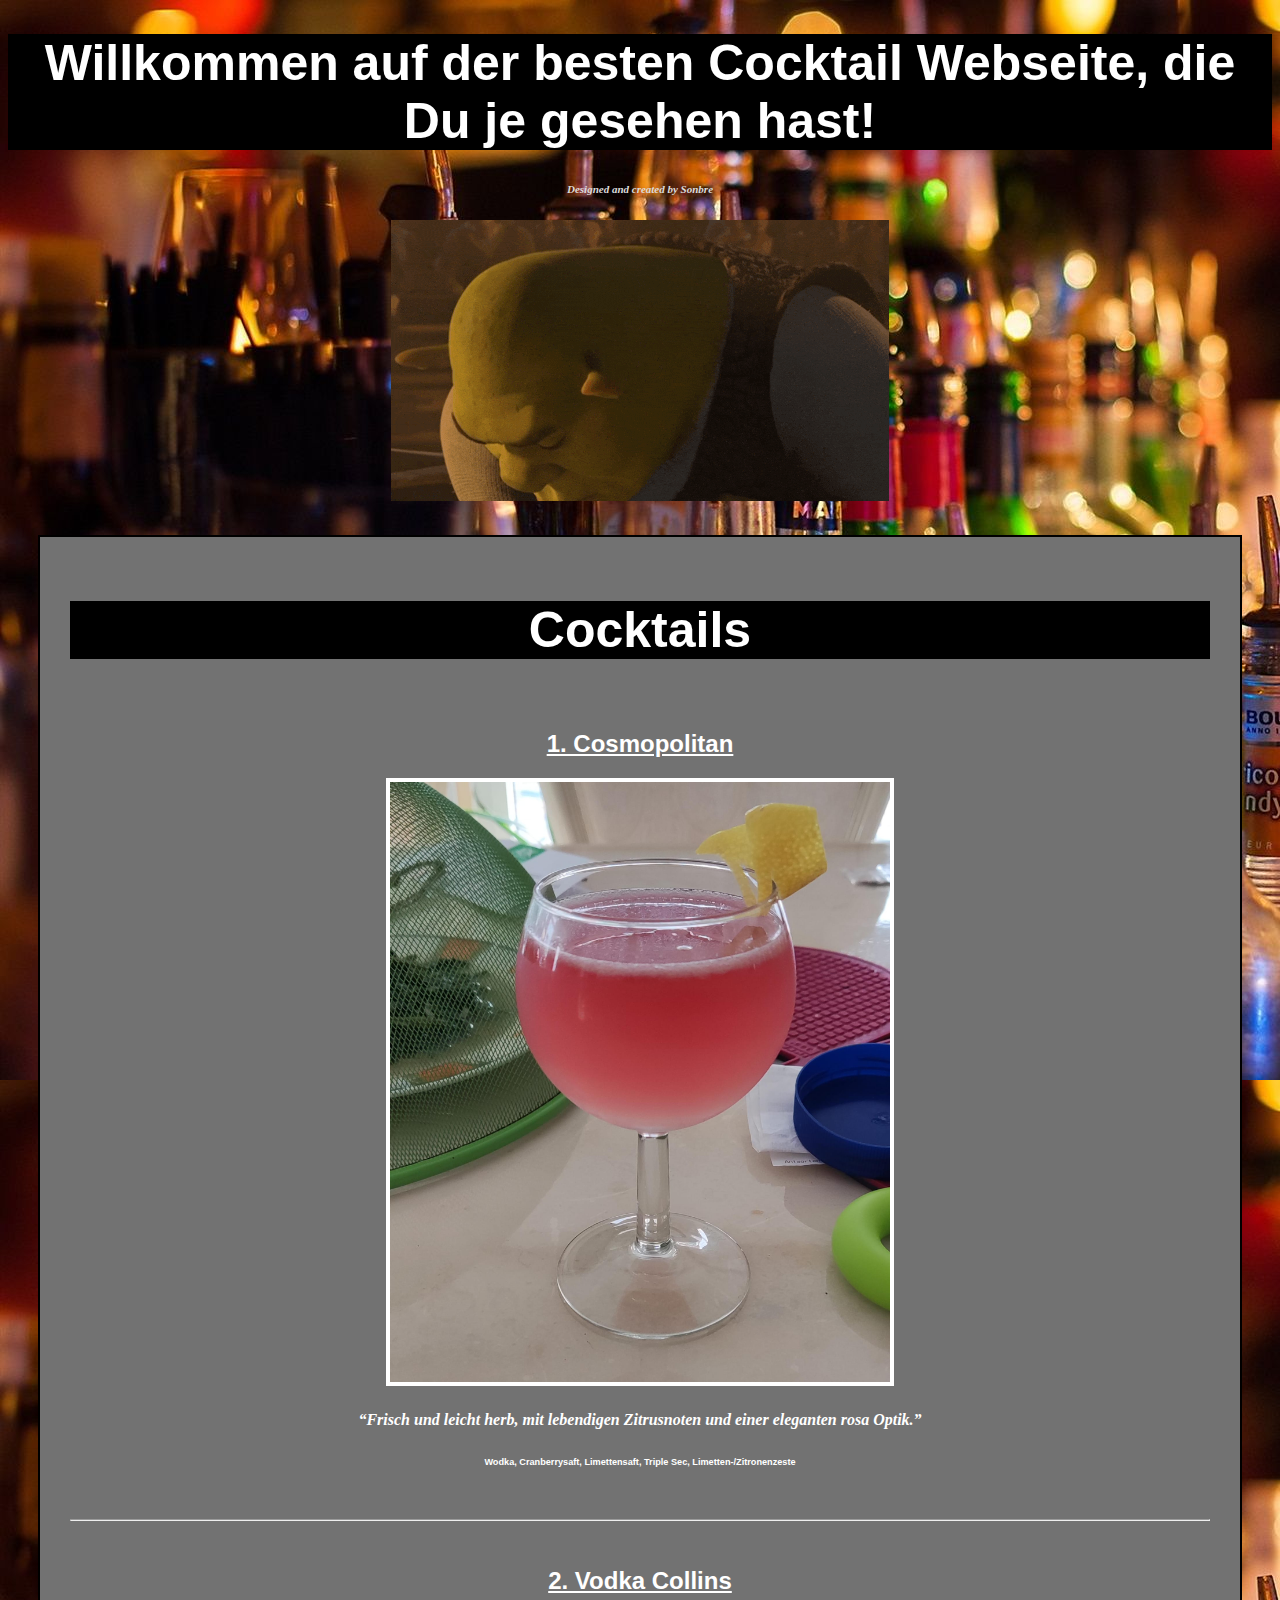
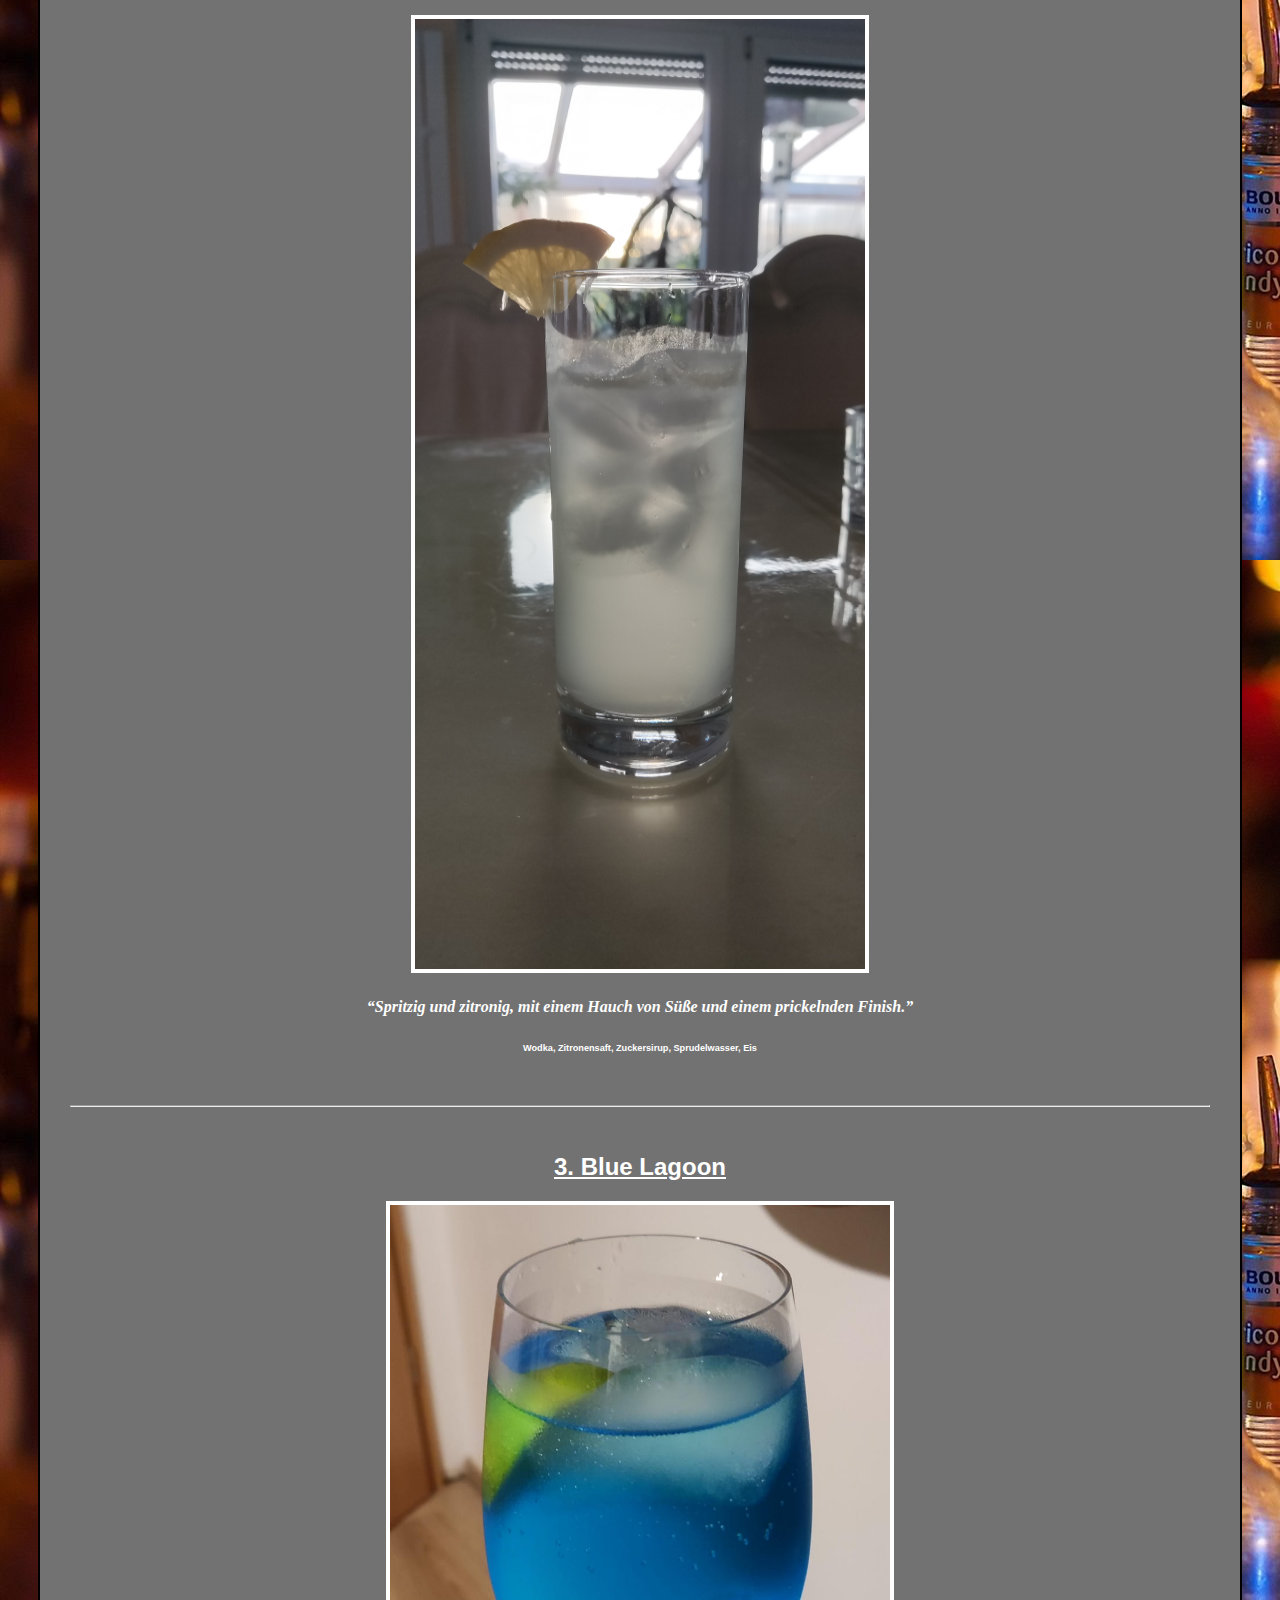
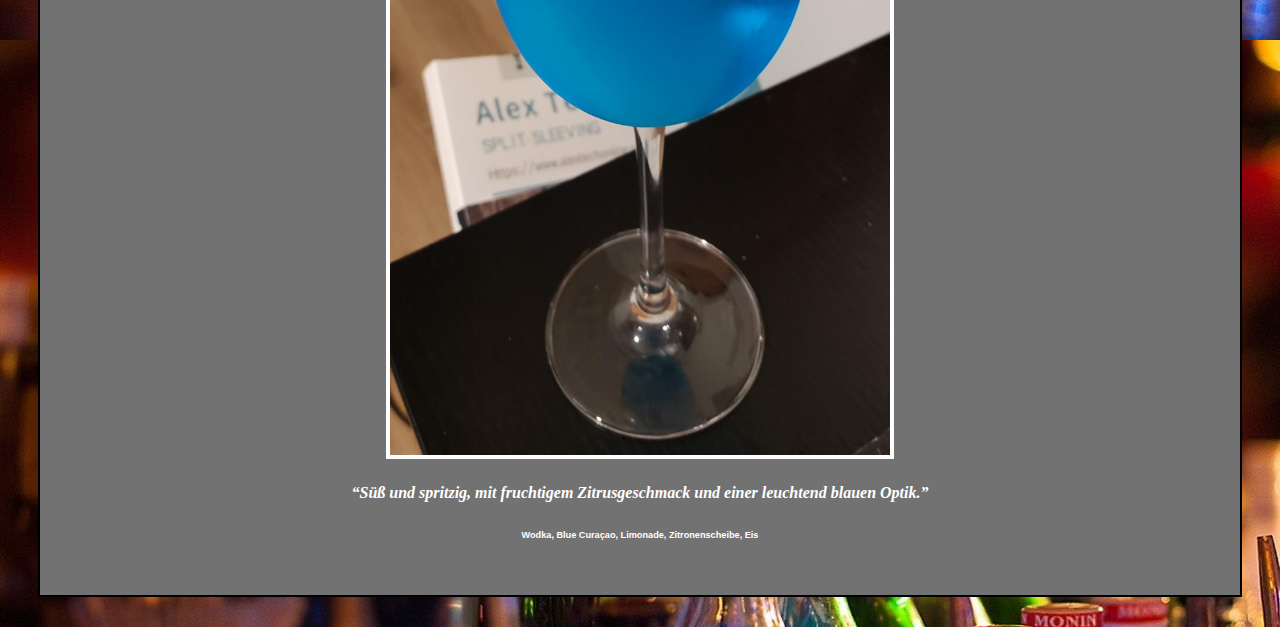
<file: index.html>
<!DOCTYPE html>
<html>
<style>
.cocktails {
    background-color: rgb(114, 114, 114);
    color: white;
    border: 2px solid black;
    margin: 30px;
    padding: 30px;
    text-align: center;
}
.picturecenter{
    text-align: center;
}

</style>

<title>Phoebe's Drinks</title>

<body style="background-image: url(bar_bgimage.jpg);">
<div class="picturecenter">
    <h1 style="font-size: 50px; color: white; background-color: black; font-family: Arial, Helvetica, sans-serif;">Willkommen auf der besten Cocktail Webseite, die Du je gesehen hast!</h1>
    <h1 style="font-size: 11px; color: rgb(219, 219, 219);"><i>Designed and created by Sonbre</i></h1><br>
    <a href="gratulierephoebe.html" target="_blank">
        <img src="shrek.gif">
    </a>
</div>

<div class="cocktails">
    <h1 style="font-size: 50px; background-color: black; font-family: sans-serif;">Cocktails</h1> <br>
    
    <h2 style="font-family:Arial, Helvetica, sans-serif"><u>1. Cosmopolitan</u></h2>
        <a href="rezepte.html" target="_blank"><img src="cosmo.jpg" style="width:500px;height:600px; border: 4px solid white"></a> <br>
        <h4 style="font-family: Cambria, Cochin, Georgia, Times, 'Times New Roman', serif; font-style: italic;"><q>Frisch und leicht herb, mit lebendigen Zitrusnoten und einer eleganten rosa Optik.</q></h4>
        <h6 style="font-size: 11px; font-family: 'Trebuchet MS', 'Lucida Sans Unicode', 'Lucida Grande', 'Lucida Sans', Arial, sans-serif;"><small>Wodka, Cranberrysaft, Limettensaft, Triple Sec, Limetten-/Zitronenzeste</small></h6>            
    <br>
    <hr>
    <br>
    <h2 style="font-family: Arial, Helvetica, sans-serif;"><u>2. Vodka Collins</u></h2>
        <a href="rezepte.html" target="_blank"><img src="vodkacollins_neu.jpg" style="width: 450px;height: 950px; border: 4px solid white;"></a> <br>
        <h4 style="font-family: Cambria, Cochin, Georgia, Times, 'Times New Roman', serif; font-style: italic;"><q>Spritzig und zitronig, mit einem Hauch von Süße und einem prickelnden Finish.</q></h4>
        <h6 style="font-size: 11px; font-family: 'Trebuchet MS', 'Lucida Sans Unicode', 'Lucida Grande', 'Lucida Sans', Arial, sans-serif;"><small>Wodka, Zitronensaft, Zuckersirup, Sprudelwasser, Eis</small></h6>
    <br>
    <hr>
    <br>
    <h2 style="font-family: Arial, Helvetica, sans-serif;"><u>3. Blue Lagoon</u></h2>
        <a href="rezepte.html" target="_blank"><img src="bluelagoonshort.jpg" style="width: 500px;height: 850px; border: 4px solid white;"></a> <br>
        <h4 style="font-family: Cambria, Cochin, Georgia, Times, 'Times New Roman', serif; font-style: italic;"><q>Süß und spritzig, mit fruchtigem Zitrusgeschmack und einer leuchtend blauen Optik.</q></h4>
        <h6 style="font-size: 11px; font-family: 'Trebuchet MS', 'Lucida Sans Unicode', 'Lucida Grande', 'Lucida Sans', Arial, sans-serif;"><small>Wodka, Blue Curaçao, Limonade, Zitronenscheibe, Eis</small></h6>

</div>

</body>
</html>
</file>
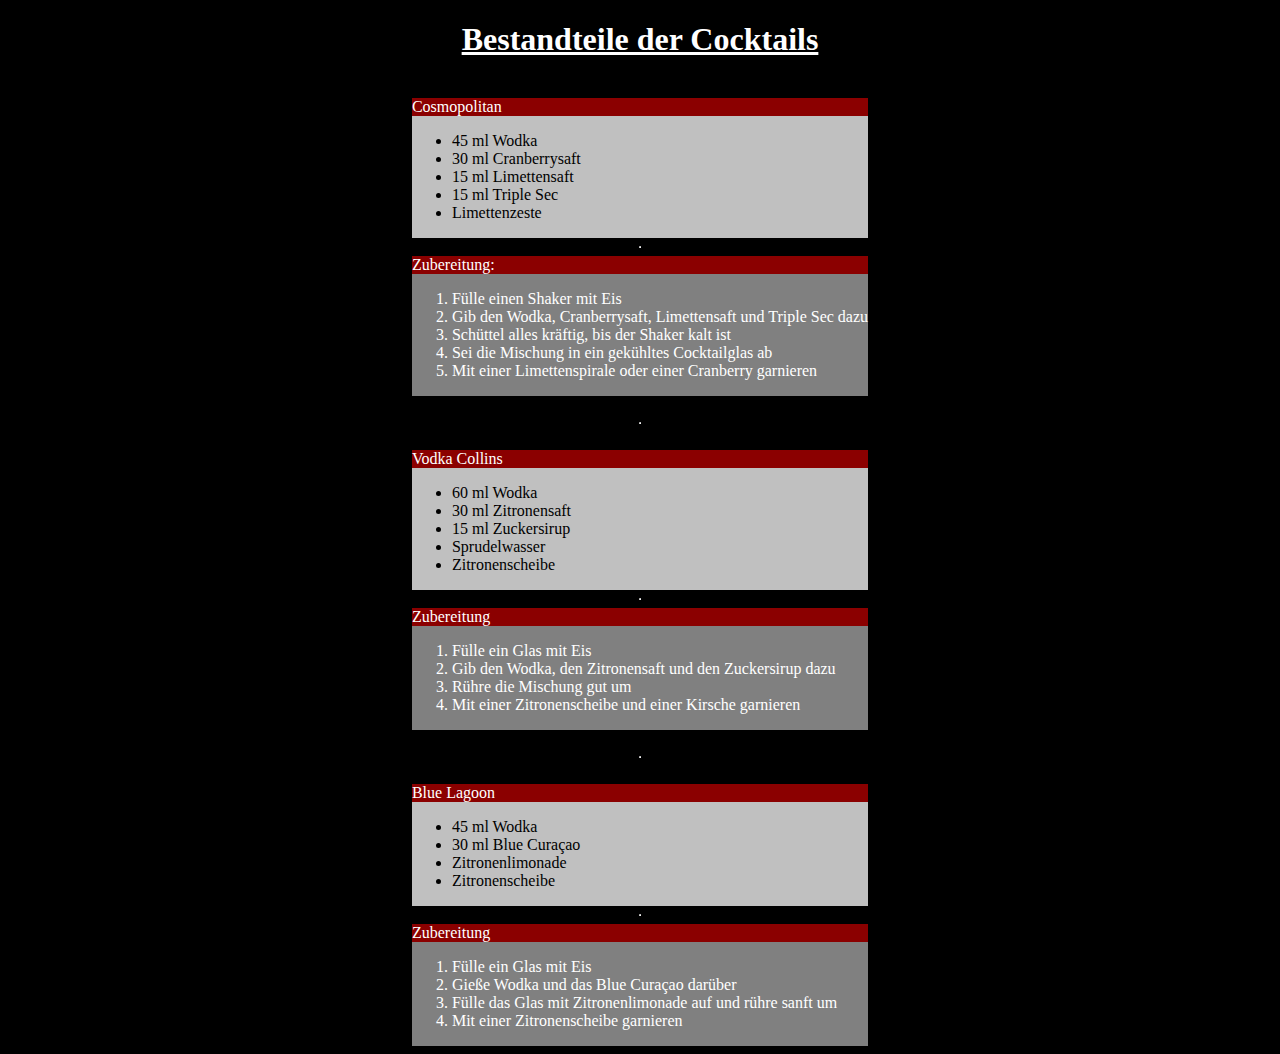
<file: rezepte.html>
<!DOCTYPE html>
<html>

<style>
    .container{
        display: flex;
        flex-direction: column;
        justify-content: center;
        flex-wrap: wrap;
        align-content: center;
        color: white;
    }
    .darkred{
        background-color: darkred;
    }
    .lila-schwarz{
        background-color: silver;
        color: black;
    }
    .gray{
        background-color: gray;
    }
</style>

    <body style="background-color: black;">
        <h1 style="text-align: center; color: white;"><u>Bestandteile der Cocktails</u></h1>
        <br>
        <div class="container">
<!--COCKTAIL 1 COSMO-->
            <div class="darkred">Cosmopolitan</div>
                <div class="lila-schwarz">
                    <ul>
                        <li>45 ml Wodka</li>
                        <li>30 ml Cranberrysaft</li>
                        <li>15 ml Limettensaft</li>
                        <li>15 ml Triple Sec</li>
                        <li>Limettenzeste</li>
                    </ul>
                </div>
    <hr>
            <div class="darkred">Zubereitung:</div>
                <div class="gray">
                    <ol>
                        <li>Fülle einen Shaker mit Eis</li>
                        <li>Gib den Wodka, Cranberrysaft, Limettensaft und Triple Sec dazu</li>
                        <li>Schüttel alles kräftig, bis der Shaker kalt ist</li>
                        <li>Sei die Mischung in ein gekühltes Cocktailglas ab</li>
                        <li>Mit einer Limettenspirale oder einer Cranberry garnieren</li>
                    </ol>
                </div>
<br><hr><br>
<!--COCKTAIL 2 Vodka Collins-->
            <div class="darkred">Vodka Collins</div>
                <div class="lila-schwarz">
                    <ul style="background-color: silver;">
                        <li>60 ml Wodka</li>
                        <li>30 ml Zitronensaft</li>
                        <li>15 ml Zuckersirup</li>
                        <li>Sprudelwasser</li>
                        <li>Zitronenscheibe</li>
                    </ul>
                </div>
    <hr>
            <div class="darkred">Zubereitung</div>
                <div class="gray">
                    <ol>
                        <li>Fülle ein Glas mit Eis</li>
                        <li>Gib den Wodka, den Zitronensaft und den Zuckersirup dazu</li>
                        <li>Rühre die Mischung gut um</li>
                        <li>Mit einer Zitronenscheibe und einer Kirsche garnieren</li>
                    </ol>
                </div>
<br><hr><br>
<!--COCKTAIL 3 Blue Lagoon-->
            <div class="darkred">Blue Lagoon</div>
                <div class="lila-schwarz">
                    <ul>
                        <li>45 ml Wodka</li>
                        <li>30 ml Blue Curaçao</li>
                        <li>Zitronenlimonade</li>
                        <li>Zitronenscheibe</li>
                    </ul>
                </div>
    <hr>
            <div class="darkred">Zubereitung</div>
                <div class="gray">
                    <ol>
                        <li>Fülle ein Glas mit Eis</li>
                        <li>Gieße Wodka und das Blue Curaçao darüber</li>
                        <li>Fülle das Glas mit Zitronenlimonade auf und rühre sanft um</li>
                        <li>Mit einer Zitronenscheibe garnieren</li>
                    </ol>
                </div>
        </div>
    </body>
</html>
</file>
